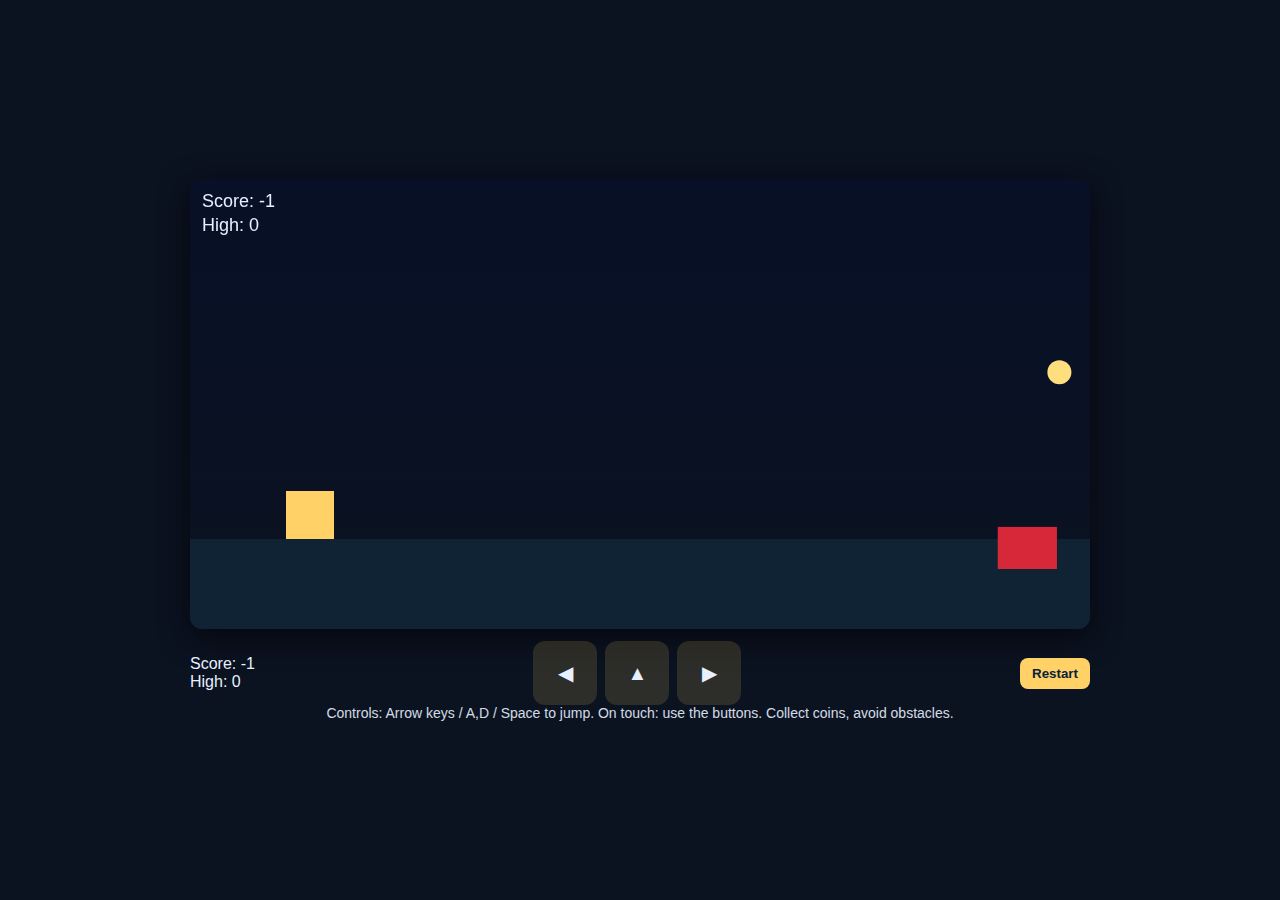
<file: 04.html>
<!doctype html>

<html lang="en">
<head>
  <meta charset="utf-8" />
  <meta name="viewport" content="width=device-width,initial-scale=1,maximum-scale=1,user-scalable=no" />
  <title>Runner - Simple HTML5 Game</title>
  <style>
    :root{--bg:#0b1220;--fg:#e6f0ff;--accent:#ffd166}
    html,body{height:100%;margin:0;font-family:Arial,Helvetica,sans-serif;background:var(--bg);color:var(--fg)}
    #gameWrap{display:flex;flex-direction:column;align-items:center;justify-content:center;height:100vh;padding:12px;box-sizing:border-box}
    canvas{background:linear-gradient(180deg,#081027 0%, #0b1220 100%);border-radius:12px;box-shadow:0 8px 30px rgba(0,0,0,.6)}
    #ui{width:100%;max-width:900px;margin-top:12px;display:flex;justify-content:space-between;align-items:center}
    .btn{background:var(--accent);color:#06223a;padding:8px 12px;border-radius:8px;border:none;font-weight:700}
    #touchControls{display:flex;gap:8px}
    .touchBtn{width:64px;height:64px;border-radius:12px;background:rgba(255,209,102,.14);display:flex;align-items:center;justify-content:center;font-size:20px;user-select:none}
    #instructions{font-size:14px;opacity:.9}
    @media (max-width:480px){.touchBtn{width:56px;height:56px;font-size:18px}}
  </style>
</head>
<body>
  <div id="gameWrap">
    <canvas id="game" width="900" height="450"></canvas>
    <div id="ui">
      <div id="scores">
        <div id="score">Score: 0</div>
        <div id="high">High: 0</div>
      </div>
      <div id="touchControls">
        <div class="touchBtn" id="left">◀</div>
        <div class="touchBtn" id="jump">▲</div>
        <div class="touchBtn" id="right">▶</div>
      </div>
      <div>
        <button class="btn" id="restart">Restart</button>
      </div>
    </div>
    <div id="instructions">Controls: Arrow keys / A,D / Space to jump. On touch: use the buttons. Collect coins, avoid obstacles.</div>
  </div><script>
// Simple responsive endless runner. Single-file, no libs.
(() => {
  const canvas = document.getElementById('game');
  const ctx = canvas.getContext('2d');
  // Virtual resolution (we scale canvas to fit while keeping aspect ratio)
  const VW = 900, VH = 450;

  function fitCanvas() {
    const wrapW = Math.min(window.innerWidth - 24, 900);
    const scale = wrapW / VW;
    canvas.style.width = (VW * scale) + 'px';
    canvas.style.height = (VH * scale) + 'px';
  }
  window.addEventListener('resize', fitCanvas);
  fitCanvas();

  // Game state
  let last = 0, delta = 0, running = true;
  let score = 0;
  const scoreEl = document.getElementById('score');
  const highEl = document.getElementById('high');
  const restartBtn = document.getElementById('restart');
  const PLAYER = {x:120,y:0,w:48,h:48,vx:0,vy:0,onGround:false};
  const GRAV = 1400; // px/s^2
  const SPEED = 220; // world speed

  // World
  let obstacles = [];
  let coins = [];
  let spawnTimer = 0;
  let coinTimer = 0;
  let worldOffset = 0;

  // Controls
  const keys = {left:false,right:false,jump:false};
  function keyDown(e){
    if(['ArrowLeft','a','A'].includes(e.key)) keys.left = true;
    if(['ArrowRight','d','D'].includes(e.key)) keys.right = true;
    if(e.code === 'Space' || e.key === 'w' || e.key === 'W' || e.key === 'ArrowUp') keys.jump = true;
  }
  function keyUp(e){
    if(['ArrowLeft','a','A'].includes(e.key)) keys.left = false;
    if(['ArrowRight','d','D'].includes(e.key)) keys.right = false;
    if(e.code === 'Space' || e.key === 'w' || e.key === 'W' || e.key === 'ArrowUp') keys.jump = false;
  }
  window.addEventListener('keydown', keyDown);
  window.addEventListener('keyup', keyUp);

  // Touch buttons
  document.getElementById('left').addEventListener('touchstart', e=>{e.preventDefault(); keys.left=true});
  document.getElementById('left').addEventListener('touchend', e=>{e.preventDefault(); keys.left=false});
  document.getElementById('right').addEventListener('touchstart', e=>{e.preventDefault(); keys.right=true});
  document.getElementById('right').addEventListener('touchend', e=>{e.preventDefault(); keys.right=false});
  document.getElementById('jump').addEventListener('touchstart', e=>{e.preventDefault(); keys.jump=true; setTimeout(()=>keys.jump=false, 200)});

  restartBtn.addEventListener('click', resetGame);

  // Highscore from localStorage
  const HKEY = 'simple_runner_high';
  let high = parseInt(localStorage.getItem(HKEY) || '0',10);
  highEl.textContent = 'High: ' + high;

  function resetGame(){
    score = 0; worldOffset = 0; obstacles = []; coins = []; spawnTimer = 0; coinTimer = 0; PLAYER.x = 120; PLAYER.y = VH-120; PLAYER.vx=0; PLAYER.vy=0; PLAYER.onGround=true; running = true; last = performance.now();
  }
  resetGame();

  // Helpers
  function rand(min,max){return Math.random()*(max-min)+min}

  function spawnObstacle(){
    const h = rand(30,120);
    obstacles.push({x:VW + rand(0,200), w:rand(28,60), h:h, y:VH - 90 - (h-30)});
  }
  function spawnCoin(){
    coins.push({x:VW + rand(0,400), y:VH-140 - rand(0,160), r:12, picked:false});
  }

  function update(dt){
    // movement
    if(keys.left) PLAYER.vx = -SPEED*0.6; else if(keys.right) PLAYER.vx = SPEED; else PLAYER.vx = 0;
    // jump
    if(keys.jump && PLAYER.onGround){ PLAYER.vy = -650; PLAYER.onGround = false; }

    PLAYER.vy += GRAV * dt;
    PLAYER.x += PLAYER.vx * dt;
    PLAYER.y += PLAYER.vy * dt;

    // floor
    const floorY = VH - 90 - PLAYER.h/2;
    if(PLAYER.y > floorY){ PLAYER.y = floorY; PLAYER.vy = 0; PLAYER.onGround = true; }

    // world runs left
    const move = SPEED * dt;
    worldOffset += move;
    // move obstacles & coins left
    for(let o of obstacles) o.x -= move;
    for(let c of coins) c.x -= move;

    // spawn
    spawnTimer -= dt;
    if(spawnTimer <= 0){ spawnObstacle(); spawnTimer = rand(0.6,1.4); }
    coinTimer -= dt;
    if(coinTimer <= 0){ spawnCoin(); coinTimer = rand(0.3,1.0); }

    // collisions with obstacles
    for(let o of obstacles){
      const px = PLAYER.x, py = PLAYER.y, pw = PLAYER.w, ph = PLAYER.h;
      const ox = o.x, oy = o.y, ow = o.w, oh = o.h;
      if(px + pw/2 > ox && px - pw/2 < ox + ow && py + ph/2 > oy && py - ph/2 < oy + oh){
        // hit -> game over
        running = false;
      }
    }

    // coins
    for(let c of coins){
      if(!c.picked){
        const dx = Math.abs(PLAYER.x - c.x);
        const dy = Math.abs(PLAYER.y - c.y);
        if(dx < (PLAYER.w/2 + c.r) && dy < (PLAYER.h/2 + c.r)){
          c.picked = true; score += 10; scoreEl.textContent = 'Score: ' + score;
          if(score > high){ high = score; localStorage.setItem(HKEY, high); highEl.textContent = 'High: ' + high; }
        }
      }
    }

    // remove offscreen
    obstacles = obstacles.filter(o => o.x + o.w > -50);
    coins = coins.filter(c => c.x + c.r > -50 && !c.picked);

    // score over time
    score += Math.floor(10 * dt);
    scoreEl.textContent = 'Score: ' + score;
  }

  function draw(){
    ctx.clearRect(0,0,VW,VH);
    // sky
    const g = ctx.createLinearGradient(0,0,0,VH);
    g.addColorStop(0,'#081027'); g.addColorStop(1,'#0b1220');
    ctx.fillStyle = g; ctx.fillRect(0,0,VW,VH);

    // ground
    ctx.fillStyle = '#102334'; ctx.fillRect(0,VH-90,VW,90);

    // player
    ctx.save();
    ctx.translate(PLAYER.x, PLAYER.y);
    ctx.fillStyle = '#ffd166';
    ctx.fillRect(-PLAYER.w/2, -PLAYER.h/2, PLAYER.w, PLAYER.h);
    ctx.restore();

    // obstacles
    ctx.fillStyle = '#d62839';
    for(let o of obstacles){ ctx.fillRect(o.x, o.y, o.w, o.h); }

    // coins
    ctx.fillStyle = '#ffde7d';
    for(let c of coins){ ctx.beginPath(); ctx.arc(c.x, c.y, c.r, 0, Math.PI*2); ctx.fill(); }

    // HUD
    ctx.fillStyle = '#e6f0ff'; ctx.font = '18px Arial'; ctx.fillText('Score: ' + score, 12, 28);
    ctx.fillText('High: ' + high, 12, 52);

    if(!running){
      ctx.fillStyle = 'rgba(0,0,0,0.6)'; ctx.fillRect(0,0,VW,VH);
      ctx.fillStyle = '#fff'; ctx.font = '36px Arial'; ctx.textAlign = 'center'; ctx.fillText('Game Over', VW/2, VH/2 - 12);
      ctx.font = '18px Arial'; ctx.fillText('Click Restart to play again', VW/2, VH/2 + 24);
      ctx.textAlign = 'start';
    }
  }

  function loop(t){
    if(!last) last = t; delta = (t - last)/1000; last = t;
    if(running) update(Math.min(delta,0.05));
    draw();
    requestAnimationFrame(loop);
  }
  requestAnimationFrame(loop);

  // Make player start at rest vertically in world coords
  PLAYER.y = VH - 90 - PLAYER.h/2;

})();
</script></body>
      </html>
</file>
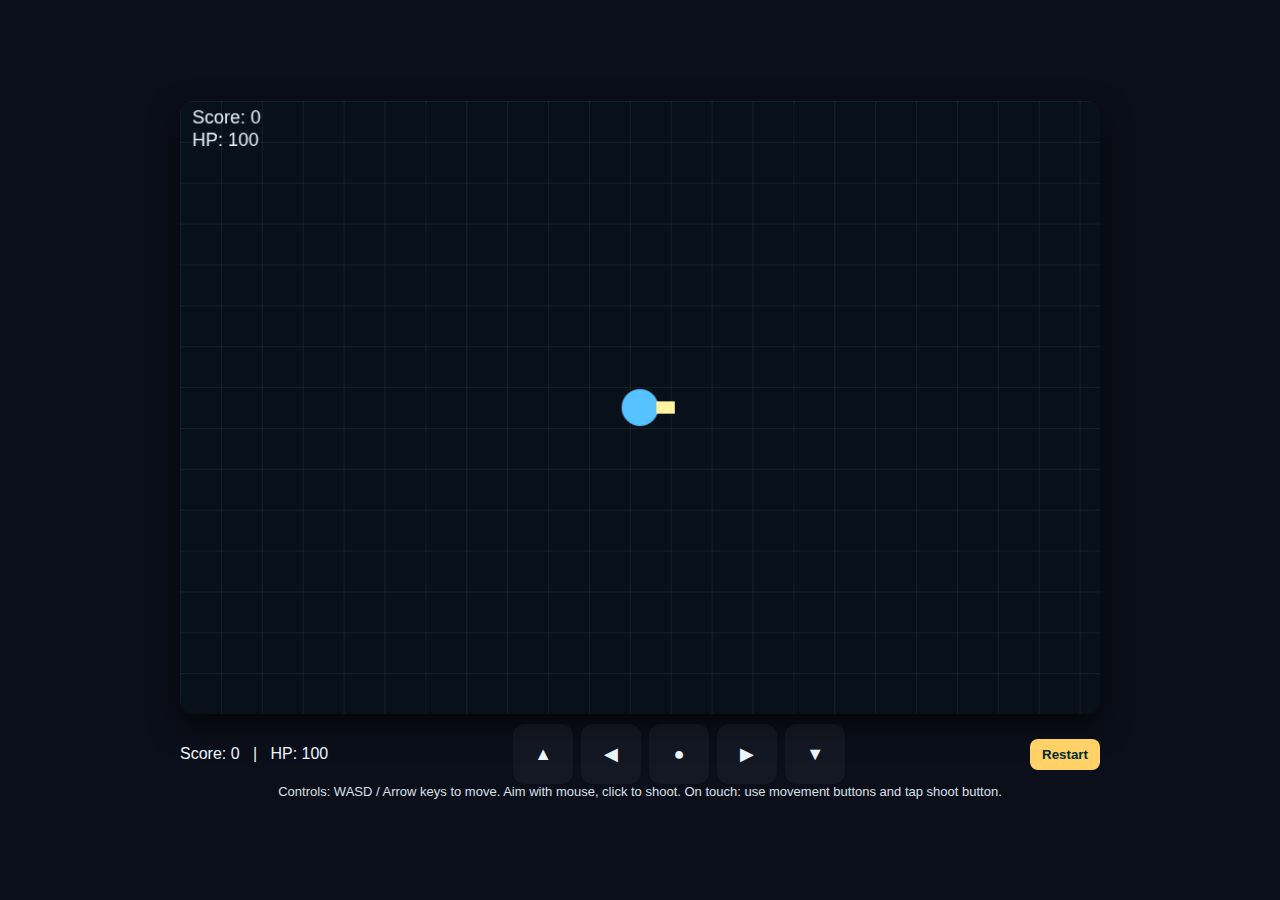
<file: 05.html>
<!doctype html>

<html lang="en">
<head>
  <meta charset="utf-8" />
  <meta name="viewport" content="width=device-width,initial-scale=1,maximum-scale=1,user-scalable=no" />
  <title>Top-Down Shooter — Simple Gun Game</title>
  <style>
    :root{--bg:#0b0f1a;--player:#56c2ff;--enemy:#ff6b6b;--bullet:#fff3a0}
    html,body{height:100%;margin:0;background:var(--bg);color:#eaf6ff;font-family:Arial,Helvetica,sans-serif}
    #wrap{display:flex;flex-direction:column;height:100vh;align-items:center;justify-content:center;padding:12px;box-sizing:border-box}
    canvas{background:linear-gradient(180deg,#07101a 0%, #0b0f1a 100%);border-radius:14px;box-shadow:0 12px 30px rgba(0,0,0,.6)}
    #hud{width:100%;max-width:920px;margin-top:10px;display:flex;justify-content:space-between;align-items:center}
    .btn{background:#ffd166;color:#042a2b;padding:8px 12px;border-radius:8px;border:none;font-weight:700}
    #touch{display:flex;gap:8px}
    .touchBtn{width:60px;height:60px;border-radius:12px;background:rgba(255,255,255,0.04);display:flex;align-items:center;justify-content:center;font-size:18px;user-select:none}
    #info{font-size:13px;opacity:.9}
    @media (max-width:480px){.touchBtn{width:52px;height:52px;font-size:16px}}
  </style>
</head>
<body>
  <div id="wrap">
    <canvas id="c" width="900" height="600"></canvas>
    <div id="hud">
      <div id="stats">Score: <span id="score">0</span> &nbsp; | &nbsp; HP: <span id="hp">100</span></div>
      <div id="touch">
        <div class="touchBtn" id="up">▲</div>
        <div class="touchBtn" id="left">◀</div>
        <div class="touchBtn" id="shoot">●</div>
        <div class="touchBtn" id="right">▶</div>
        <div class="touchBtn" id="down">▼</div>
      </div>
      <button class="btn" id="restart">Restart</button>
    </div>
    <div id="info">Controls: WASD / Arrow keys to move. Aim with mouse, click to shoot. On touch: use movement buttons and tap shoot button.</div>
  </div><script>
(() => {
  const canvas = document.getElementById('c');
  const ctx = canvas.getContext('2d');
  const VW = 900, VH = 600;
  function fit(){
    const maxW = Math.min(window.innerWidth - 24, 920);
    const scale = maxW / VW;
    canvas.style.width = VW * scale + 'px';
    canvas.style.height = VH * scale + 'px';
  }
  window.addEventListener('resize', fit); fit();

  // Game state
  let running = true, last=0;
  let score = 0; const scoreEl = document.getElementById('score');
  let hp = 100; const hpEl = document.getElementById('hp');

  const player = {x:VW/2,y:VH/2,r:18,spd:220,dx:0,dy:0,angle:0};
  const bullets = [];
  const enemies = [];
  let spawnT = 0;

  // Controls
  const keys = {up:false,down:false,left:false,right:false,shoot:false};
  window.addEventListener('keydown', e=>{
    const k = e.key.toLowerCase(); if(k==='w' || e.key==='ArrowUp') keys.up=true;
    if(k==='s' || e.key==='ArrowDown') keys.down=true;
    if(k==='a' || e.key==='ArrowLeft') keys.left=true;
    if(k==='d' || e.key==='ArrowRight') keys.right=true;
    if(e.code==='Space') keys.shoot=true;
  });
  window.addEventListener('keyup', e=>{
    const k = e.key.toLowerCase(); if(k==='w' || e.key==='ArrowUp') keys.up=false;
    if(k==='s' || e.key==='ArrowDown') keys.down=false;
    if(k==='a' || e.key==='ArrowLeft') keys.left=false;
    if(k==='d' || e.key==='ArrowRight') keys.right=false;
    if(e.code==='Space') keys.shoot=false;
  });

  // Mouse aim and shooting
  let mouse = {x:player.x,y:player.y,down:false};
  canvas.addEventListener('mousemove', e=>{
    const rect = canvas.getBoundingClientRect();
    const sx = canvas.width / rect.width; const sy = canvas.height / rect.height;
    mouse.x = (e.clientX - rect.left) * sx; mouse.y = (e.clientY - rect.top) * sy;
  });
  canvas.addEventListener('mousedown', e=>{ mouse.down=true; shoot(mouse.x, mouse.y); });
  canvas.addEventListener('mouseup', e=>{ mouse.down=false; });

  // Touch buttons
  function tbtn(id, on){
    const el = document.getElementById(id);
    el.addEventListener('touchstart', e=>{ e.preventDefault(); on(true); });
    el.addEventListener('touchend', e=>{ e.preventDefault(); on(false); });
  }
  tbtn('up', v=>keys.up=v); tbtn('down', v=>keys.down=v); tbtn('left', v=>keys.left=v); tbtn('right', v=>keys.right=v);
  tbtn('shoot', v=>{ if(v) shoot(player.x+Math.cos(player.angle)*30, player.y+Math.sin(player.angle)*30); });

  document.getElementById('restart').addEventListener('click', init);

  function shoot(tx, ty){
    const ang = Math.atan2(ty - player.y, tx - player.x);
    bullets.push({x:player.x + Math.cos(ang)*player.r, y:player.y + Math.sin(ang)*player.r, vx:Math.cos(ang)*700, vy:Math.sin(ang)*700, life:1.5});
  }

  function spawnEnemy(){
    // spawn at random edge
    const side = Math.floor(Math.random()*4);
    let x=0,y=0;
    if(side===0){ x = -30; y = Math.random()*VH; }
    if(side===1){ x = VW+30; y = Math.random()*VH; }
    if(side===2){ x = Math.random()*VW; y = -30; }
    if(side===3){ x = Math.random()*VW; y = VH+30; }
    const s = rand(14,28);
    enemies.push({x,y,r:s,spd:rand(40,110),hp: s>22?3:1});
  }

  function rand(a,b){ return Math.random()*(b-a)+a }

  function update(dt){
    // player movement
    player.dx = 0; player.dy = 0;
    if(keys.up) player.dy = -1; if(keys.down) player.dy = 1;
    if(keys.left) player.dx = -1; if(keys.right) player.dx = 1;
    const mag = Math.hypot(player.dx, player.dy) || 1;
    player.x += (player.dx/mag) * player.spd * dt;
    player.y += (player.dy/mag) * player.spd * dt;
    // clamp
    player.x = Math.max(20, Math.min(VW-20, player.x));
    player.y = Math.max(20, Math.min(VH-20, player.y));

    // angle towards mouse or last touch
    player.angle = Math.atan2(mouse.y - player.y, mouse.x - player.x);

    // auto-fire when mouse held
    if(mouse.down){ if(Math.random() < 0.35) shoot(mouse.x, mouse.y); }

    // bullets
    for(let b of bullets){ b.x += b.vx*dt; b.y += b.vy*dt; b.life -= dt; }
    // remove bullets
    for(let i=bullets.length-1;i>=0;i--) if(bullets[i].life <=0 || bullets[i].x< -50 || bullets[i].x>VW+50 || bullets[i].y<-50 || bullets[i].y>VH+50) bullets.splice(i,1);

    // enemies move toward player
    for(let en of enemies){
      const ang = Math.atan2(player.y - en.y, player.x - en.x);
      en.x += Math.cos(ang)*en.spd*dt;
      en.y += Math.sin(ang)*en.spd*dt;
    }

    // collisions: bullet -> enemy
    for(let i=enemies.length-1;i>=0;i--){
      const en = enemies[i];
      for(let j=bullets.length-1;j>=0;j--){
        const b = bullets[j];
        const dx = b.x - en.x, dy = b.y - en.y;
        if(dx*dx + dy*dy < (en.r + 6)*(en.r + 6)){
          bullets.splice(j,1);
          en.hp -= 1;
          if(en.hp <= 0){ enemies.splice(i,1); score += 10; scoreEl.textContent = score; }
          break;
        }
      }
    }

    // enemy -> player
    for(let i=enemies.length-1;i>=0;i--){
      const en = enemies[i];
      const dx = en.x - player.x, dy = en.y - player.y;
      if(dx*dx + dy*dy < (en.r + player.r)*(en.r + player.r)){
        // damage and knockback
        hp -= 10; hpEl.textContent = hp; enemies.splice(i,1);
        if(hp <= 0) running = false;
      }
    }

    // spawn timer
    spawnT -= dt; if(spawnT <= 0){ spawnEnemy(); spawnT = rand(0.4,1.2); }
  }

  function draw(){
    ctx.clearRect(0,0,VW,VH);
    // background grid
    ctx.fillStyle = '#08101a'; ctx.fillRect(0,0,VW,VH);
    ctx.save(); ctx.globalAlpha = 0.06; ctx.fillStyle = '#fff';
    for(let x=0;x<VW;x+=40) ctx.fillRect(x,0,1,VH);
    for(let y=0;y<VH;y+=40) ctx.fillRect(0,y,VW,1);
    ctx.restore();

    // player
    ctx.save(); ctx.translate(player.x, player.y); ctx.rotate(player.angle);
    ctx.fillStyle = '#56c2ff'; ctx.beginPath(); ctx.arc(0,0,player.r,0,Math.PI*2); ctx.fill();
    // gun barrel
    ctx.fillStyle = '#fff3a0'; ctx.fillRect(player.r-2, -6, 18, 12);
    ctx.restore();

    // bullets
    ctx.fillStyle = '#fff3a0'; for(let b of bullets){ ctx.beginPath(); ctx.arc(b.x,b.y,6,0,Math.PI*2); ctx.fill(); }

    // enemies
    for(let en of enemies){ ctx.fillStyle = '#ff6b6b'; ctx.beginPath(); ctx.arc(en.x,en.y,en.r,0,Math.PI*2); ctx.fill(); }

    // HUD text
    ctx.fillStyle = '#eaf6ff'; ctx.font = '18px Arial'; ctx.fillText('Score: ' + score, 12, 22); ctx.fillText('HP: ' + hp, 12, 44);

    if(!running){
      ctx.fillStyle = 'rgba(0,0,0,0.6)'; ctx.fillRect(0,0,VW,VH);
      ctx.fillStyle = '#fff'; ctx.font = '48px Arial'; ctx.textAlign = 'center'; ctx.fillText('YOU DIED', VW/2, VH/2 - 12);
      ctx.font = '20px Arial'; ctx.fillText('Click RESTART to try again', VW/2, VH/2 + 30);
      ctx.textAlign = 'start';
    }
  }

  function loop(t){ if(!last) last = t; const dt = Math.min((t-last)/1000, 0.05); last = t; if(running) update(dt); draw(); requestAnimationFrame(loop); }

  function init(){ running = true; score = 0; hp = 100; enemies.length = 0; bullets.length = 0; player.x = VW/2; player.y = VH/2; scoreEl.textContent = score; hpEl.textContent = hp; spawnT = 0.6; }
  init(); requestAnimationFrame(loop);

})();
</script></body>
</html>
</file>
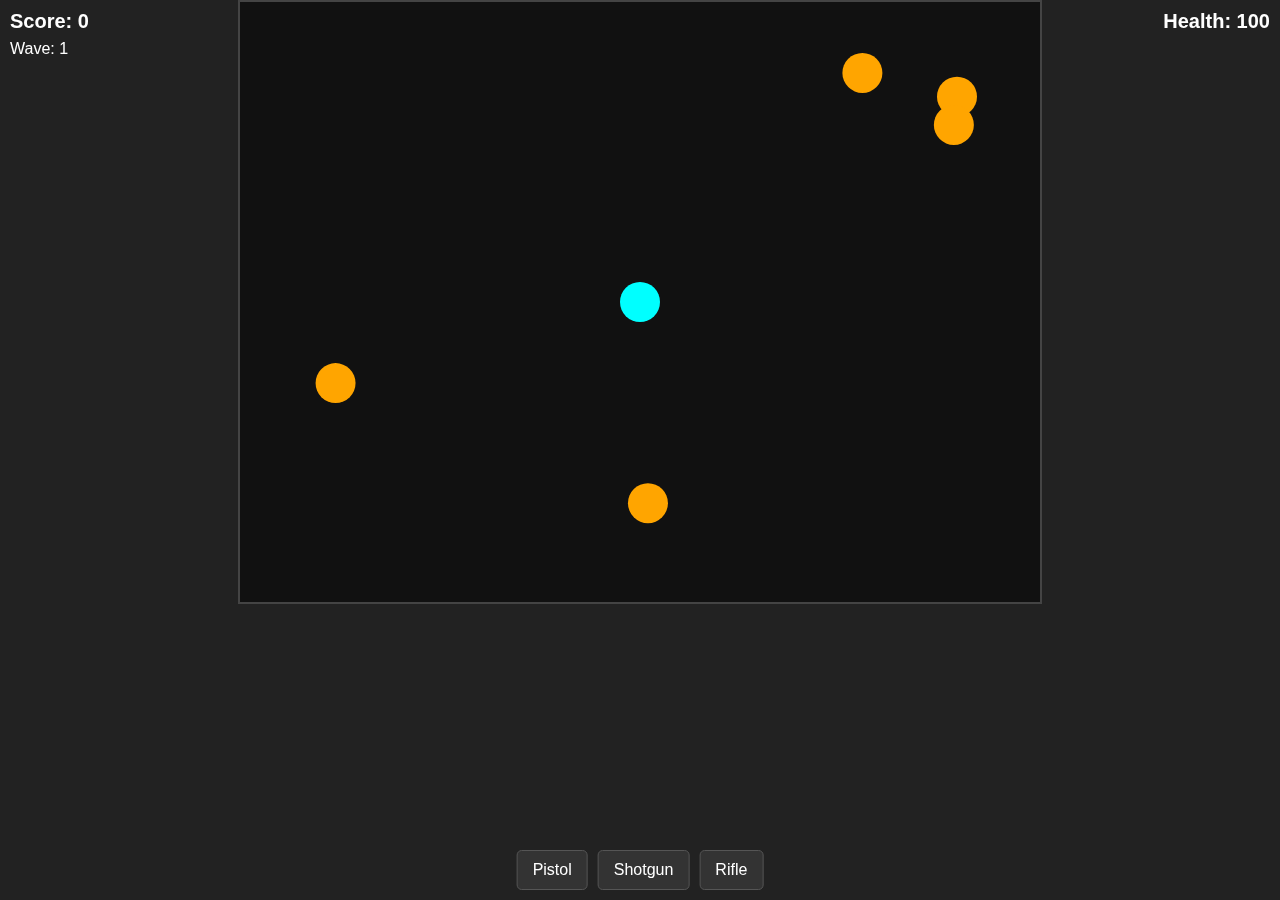
<file: 06.html>
<!DOCTYPE html>
<html lang="en">
<head>
  <meta charset="UTF-8" />
  <meta name="viewport" content="width=device-width, initial-scale=1" />
  <title>Gun Game</title>
  <style>
    body { margin: 0; background: #222; overflow: hidden; color: white; font-family: Arial, sans-serif; }
    canvas { background: #111; display: block; margin: 0 auto; border: 2px solid #444; }
    #ui {
      position: fixed;
      bottom: 10px;
      left: 50%;
      transform: translateX(-50%);
      display: flex;
      gap: 10px;
    }
    button {
      padding: 10px 15px;
      font-size: 16px;
      cursor: pointer;
      background: #333;
      color: white;
      border: 1px solid #555;
      border-radius: 5px;
      transition: background 0.3s;
    }
    button:hover { background: #555; }
    #score {
      position: fixed;
      top: 10px;
      left: 10px;
      font-size: 20px;
      font-weight: bold;
    }
    #health {
      position: fixed;
      top: 10px;
      right: 10px;
      font-size: 20px;
      font-weight: bold;
    }
    #wave {
      position: fixed;
      top: 40px;
      left: 10px;
      font-size: 16px;
    }
  </style>
</head>
<body>
  <canvas id="gameCanvas" width="800" height="600"></canvas>
  <div id="score">Score: 0</div>
  <div id="health">Health: 100</div>
  <div id="wave">Wave: 1</div>
  <div id="ui">
    <button id="pistolBtn">Pistol</button>
    <button id="shotgunBtn">Shotgun</button>
    <button id="rifleBtn">Rifle</button>
  </div>

  <script>
    // Sound URLs from your GitHub repo
    const soundBase = 'https://raw.githubusercontent.com/northernstar001-ctrl/northernstar001-ctrl.github.io/main/';
    const sounds = {
      pistol: new Audio(soundBase + 'pistol.mp3'),
      shotgun: new Audio(soundBase + 'shotgun.mp3'),
      rifle: new Audio(soundBase + 'Reload.mp3'),  // Assuming rifle sound here; change if needed
      reload: new Audio(soundBase + 'Refile.mp3'),
      enemyHit: new Audio(soundBase + 'Enemy hit.mp3'),
      bossHit: new Audio(soundBase + 'Boss hit.mp3'),
      explosion: new Audio(soundBase + 'explosion.mp3'),
      playerHit: new Audio(soundBase + 'Player hit.mp3'),
      bgMusic: new Audio(soundBase + 'Background music.mp3'),
    };
    sounds.bgMusic.loop = true;
    sounds.bgMusic.volume = 0.2;
    sounds.bgMusic.play();

    // Canvas setup
    const canvas = document.getElementById('gameCanvas');
    const ctx = canvas.getContext('2d');

    // Game variables
    let player = { x: 400, y: 300, radius: 20, speed: 4, health: 100 };
    let keys = {};
    let bullets = [];
    let enemies = [];
    let boss = null;
    let score = 0;
    let wave = 1;
    let currentGun = 'pistol';
    let canShoot = true;

    // UI Elements
    const scoreEl = document.getElementById('score');
    const healthEl = document.getElementById('health');
    const waveEl = document.getElementById('wave');

    // Controls setup
    document.addEventListener('keydown', e => {
      keys[e.key.toLowerCase()] = true;

      // Gun switching keys
      if (e.key === '1') switchGun('pistol');
      if (e.key === '2') switchGun('shotgun');
      if (e.key === '3') switchGun('rifle');
    });
    document.addEventListener('keyup', e => {
      keys[e.key.toLowerCase()] = false;
    });

    // Mouse shooting
    canvas.addEventListener('mousedown', shoot);

    // Mobile buttons
    document.getElementById('pistolBtn').addEventListener('click', () => switchGun('pistol'));
    document.getElementById('shotgunBtn').addEventListener('click', () => switchGun('shotgun'));
    document.getElementById('rifleBtn').addEventListener('click', () => switchGun('rifle'));

    // Switch gun function
    function switchGun(gun) {
      if (currentGun !== gun) {
        currentGun = gun;
        // Play reload sound
        sounds.reload.play();
      }
    }

    // Shoot function
    function shoot(e) {
      if (!canShoot) return;
      canShoot = false;

      let mx, my;
      if (e) {
        const rect = canvas.getBoundingClientRect();
        mx = e.clientX - rect.left;
        my = e.clientY - rect.top;
      } else {
        mx = player.x + 1;
        my = player.y;
      }

      switch (currentGun) {
        case 'pistol':
          sounds.pistol.play();
          createBullet(mx, my, 10, 5);
          break;
        case 'shotgun':
          sounds.shotgun.play();
          for (let angle = -15; angle <= 15; angle += 15) {
            createBullet(mx, my, 7, 8, angle);
          }
          break;
        case 'rifle':
          sounds.rifle.play();
          createBullet(mx, my, 15, 3);
          break;
      }

      setTimeout(() => (canShoot = true), currentGun === 'shotgun' ? 700 : 300);
    }

    // Bullet constructor
    function createBullet(mx, my, speed, radius, angleDeg = 0) {
      const angle = Math.atan2(my - player.y, mx - player.x) + (angleDeg * Math.PI) / 180;
      bullets.push({
        x: player.x,
        y: player.y,
        dx: Math.cos(angle) * speed,
        dy: Math.sin(angle) * speed,
        radius: radius,
      });
    }

    // Enemy constructor
    function createEnemy(type = 'normal') {
      const size = type === 'boss' ? 50 : 20;
      const speed = type === 'boss' ? 1 : 2 + wave * 0.3;
      const hp = type === 'boss' ? 50 + wave * 10 : 3 + wave;

      let x, y;
      const edge = Math.floor(Math.random() * 4);
      if (edge === 0) {
        x = 0;
        y = Math.random() * canvas.height;
      } else if (edge === 1) {
        x = canvas.width;
        y = Math.random() * canvas.height;
      } else if (edge === 2) {
        x = Math.random() * canvas.width;
        y = 0;
      } else {
        x = Math.random() * canvas.width;
        y = canvas.height;
      }

      return { x, y, radius: size, speed, hp, type };
    }

    // Spawn enemies
    function spawnWave() {
      enemies = [];
      boss = null;
      for (let i = 0; i < wave * 5; i++) {
        enemies.push(createEnemy());
      }
      if (wave % 5 === 0) {
        boss = createEnemy('boss');
      }
    }

    // Game loop
    function gameLoop() {
      ctx.clearRect(0, 0, canvas.width, canvas.height);

      // Move player
      if (keys['w'] || keys['arrowup']) player.y -= player.speed;
      if (keys['s'] || keys['arrowdown']) player.y += player.speed;
      if (keys['a'] || keys['arrowleft']) player.x -= player.speed;
      if (keys['d'] || keys['arrowright']) player.x += player.speed;

      // Clamp player to canvas bounds
      player.x = Math.max(player.radius, Math.min(canvas.width - player.radius, player.x));
      player.y = Math.max(player.radius, Math.min(canvas.height - player.radius, player.y));

      // Draw player
      ctx.fillStyle = 'cyan';
      ctx.beginPath();
      ctx.arc(player.x, player.y, player.radius, 0, Math.PI * 2);
      ctx.fill();

      // Update and draw bullets
      for (let i = bullets.length - 1; i >= 0; i--) {
        const b = bullets[i];
        b.x += b.dx;
        b.y += b.dy;

        // Remove bullets outside canvas
        if (b.x < 0 || b.x > canvas.width || b.y < 0 || b.y > canvas.height) {
          bullets.splice(i, 1);
          continue;
        }

        ctx.fillStyle = 'yellow';
        ctx.beginPath();
        ctx.arc(b.x, b.y, b.radius, 0, Math.PI * 2);
        ctx.fill();
      }

      // Move and draw enemies
      for (let i = enemies.length - 1; i >= 0; i--) {
        const e = enemies[i];

        // Move enemy toward player
        const angle = Math.atan2(player.y - e.y, player.x - e.x);
        e.x += Math.cos(angle) * e.speed;
        e.y += Math.sin(angle) * e.speed;

        // Draw enemy
        ctx.fillStyle = e.type === 'boss' ? 'red' : 'orange';
        ctx.beginPath();
        ctx.arc(e.x, e.y, e.radius, 0, Math.PI * 2);
        ctx.fill();

        // Check collision with player
        const distToPlayer = Math.hypot(player.x - e.x, player.y - e.y);
        if (distToPlayer < player.radius + e.radius) {
          player.health -= e.type === 'boss' ? 10 : 2;
          sounds.playerHit.play();
          enemies.splice(i, 1);
          if (player.health <= 0) {
            alert('Game Over! Your score: ' + score);
            resetGame();
            return;
          }
          healthEl.textContent = 'Health: ' + player.health;
          continue;
        }

        // Check collision with bullets
        for (let j = bullets.length - 1; j >= 0; j--) {
          const b = bullets[j];
          const dist = Math.hypot(b.x - e.x, b.y - e.y);
          if (dist < b.radius + e.radius) {
            e.hp--;
            bullets.splice(j, 1);
            if (e.hp <= 0) {
              score += e.type === 'boss' ? 50 : 10;
              sounds.enemyHit.play();
              if (e.type === 'boss') {
                sounds.explosion.play();
                boss = null;
              }
              enemies.splice(i, 1);
              scoreEl.textContent = 'Score: ' + score;
              if (enemies.length === 0 && !boss) {
                wave++;
                waveEl.textContent = 'Wave: ' + wave;
                spawnWave();
              }
            } else {
              if (e.type === 'boss') sounds.bossHit.play();
              else sounds.enemyHit.play();
            }
            break;
          }
        }
      }

      // Draw boss health bar
      if (boss) {
        ctx.fillStyle = 'black';
        ctx.fillRect(10, 10, 200, 20);
        ctx.fillStyle = 'red';
        ctx.fillRect(10, 10, 200 * (boss.hp / (50 + wave * 10)), 20);
        ctx.strokeStyle = 'white';
        ctx.strokeRect(10, 10, 200, 20);
      }

      requestAnimationFrame(gameLoop);
    }

    // Reset game
    function resetGame() {
      player.health = 100;
      score = 0;
      wave = 1;
      scoreEl.textContent = 'Score: 0';
      healthEl.textContent = 'Health: 100';
      waveEl.textContent = 'Wave: 1';
      bullets = [];
      enemies = [];
      boss = null;
      spawnWave();
    }

    // Start game
    spawnWave();
    gameLoop();
  </script>
</body>
</html>
</file>
